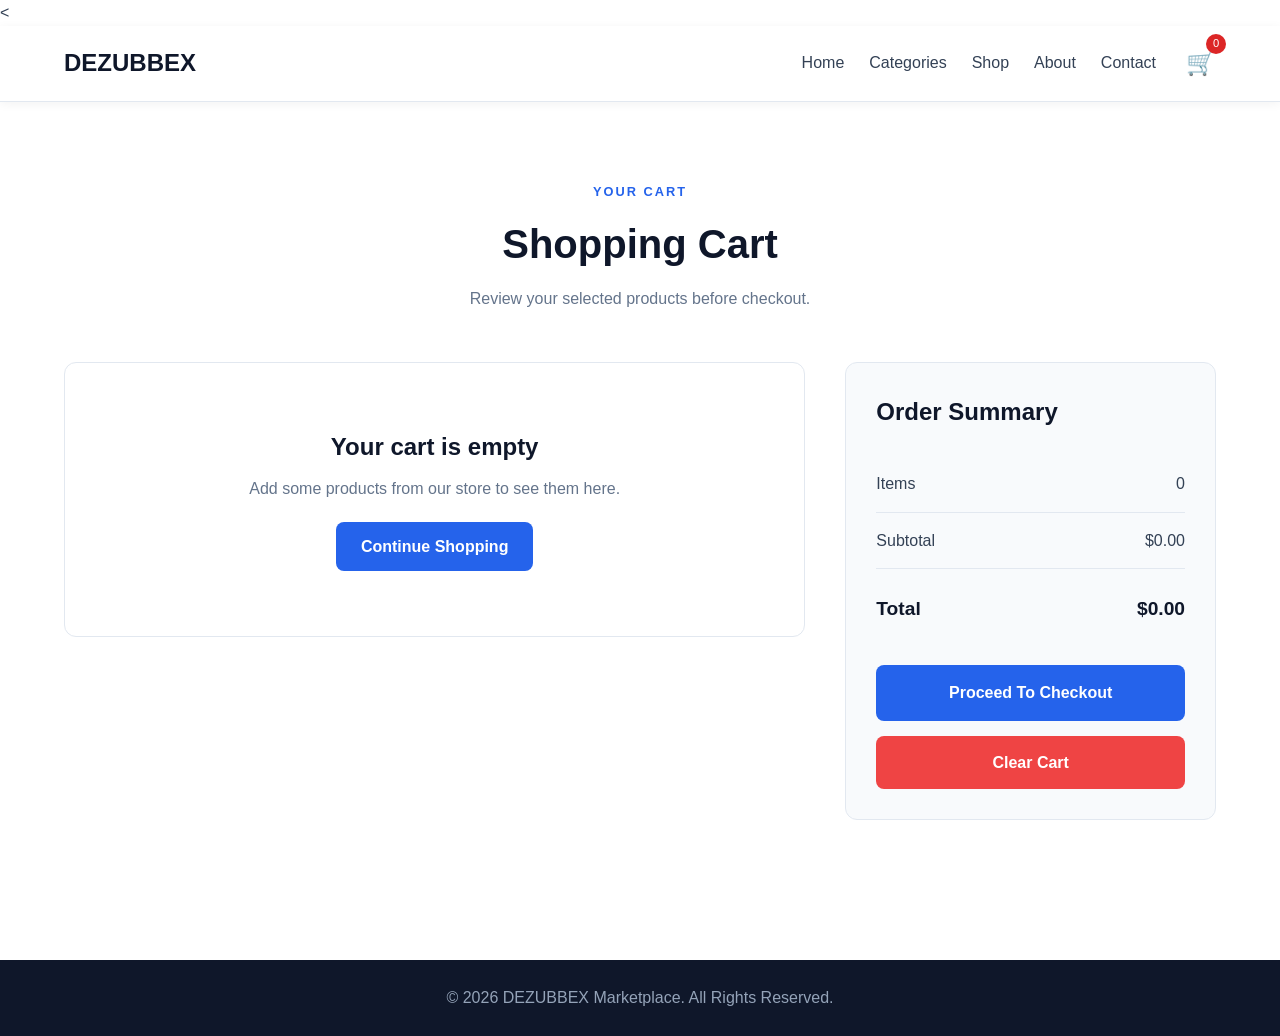
<file: cart.html>
<<!DOCTYPE html>
<html lang="en">

<head>

  <meta charset="UTF-8">

  <meta name="viewport" content="width=device-width, initial-scale=1.0">

  <title>Shopping Cart | DEZUBBEX Marketplace</title>

  <link rel="stylesheet" href="cart.css">

</head>

<body>

<!-- ================= HEADER ================= -->

<header class="header">

  <div class="container navbar">

    <!-- Logo -->
    <a href="index.html" class="logo">
      DEZUBBEX
    </a>

    <!-- Navigation -->
    <nav class="nav" id="nav">

      <a href="index.html">Home</a>
      <a href="index.html#categories">Categories</a>
      <a href="index.html#products">Shop</a>
      <a href="index.html#about">About</a>
      <a href="index.html#contact">Contact</a>

    </nav>

    <!-- Cart -->
    <a href="cart.html" class="cart-link">
      🛒
      <span id="cart-count">0</span>
    </a>

    <!-- Hamburger -->
    <button
      class="menu-btn"
      id="menu-btn"
      type="button"
      aria-label="Open menu"
      aria-expanded="false"
    >
      ☰
    </button>

  </div>

</header>

<!-- ================= MOBILE NAV ================= -->

<div class="mobile-nav" id="mobile-nav">

  <a href="index.html">Home</a>
  <a href="index.html#categories">Categories</a>
  <a href="index.html#products">Shop</a>
  <a href="index.html#about">About</a>
  <a href="index.html#contact">Contact</a>

</div>

<!-- ================= CART SECTION ================= -->

<main>

<section class="cart-section">

<div class="container">

<div class="section-heading">

  <span>YOUR CART</span>

  <h1>Shopping Cart</h1>

  <p>Review your selected products before checkout.</p>

</div>

<div class="cart-layout">

<!-- ================= CART ITEMS ================= -->

<div class="cart-items-box">

  <div id="cart-items" class="cart-items"></div>

  <!-- Empty Cart Message -->
  <div id="empty-cart" class="empty-cart">

    <h2>Your cart is empty</h2>

    <p>Add some products from our store to see them here.</p>

    <a href="index.html#products" class="continue-btn">
      Continue Shopping
    </a>

  </div>

</div>

<!-- ================= CART SUMMARY ================= -->

<div class="cart-summary">

<h2>Order Summary</h2>

<div class="summary-row">
  <span>Items</span>
  <span id="total-items">0</span>
</div>

<div class="summary-row">
  <span>Subtotal</span>
  <span id="subtotal">$0.00</span>
</div>

<div class="summary-row total">
  <span>Total</span>
  <span id="total-price">$0.00</span>
</div>

<button class="checkout-btn" id="checkout-btn">
  Proceed To Checkout
</button>

<button class="clear-cart-btn" id="clear-cart-btn">
  Clear Cart
</button>

</div>

</div>

</div>

</section>

</main>

<!-- ================= FOOTER ================= -->

<footer class="footer">

  <div class="container footer-content">
    <p>© 2026 DEZUBBEX Marketplace. All Rights Reserved.</p>
  </div>

</footer>

<script src="cart.js" defer></script>

</body>
</html>
</file>
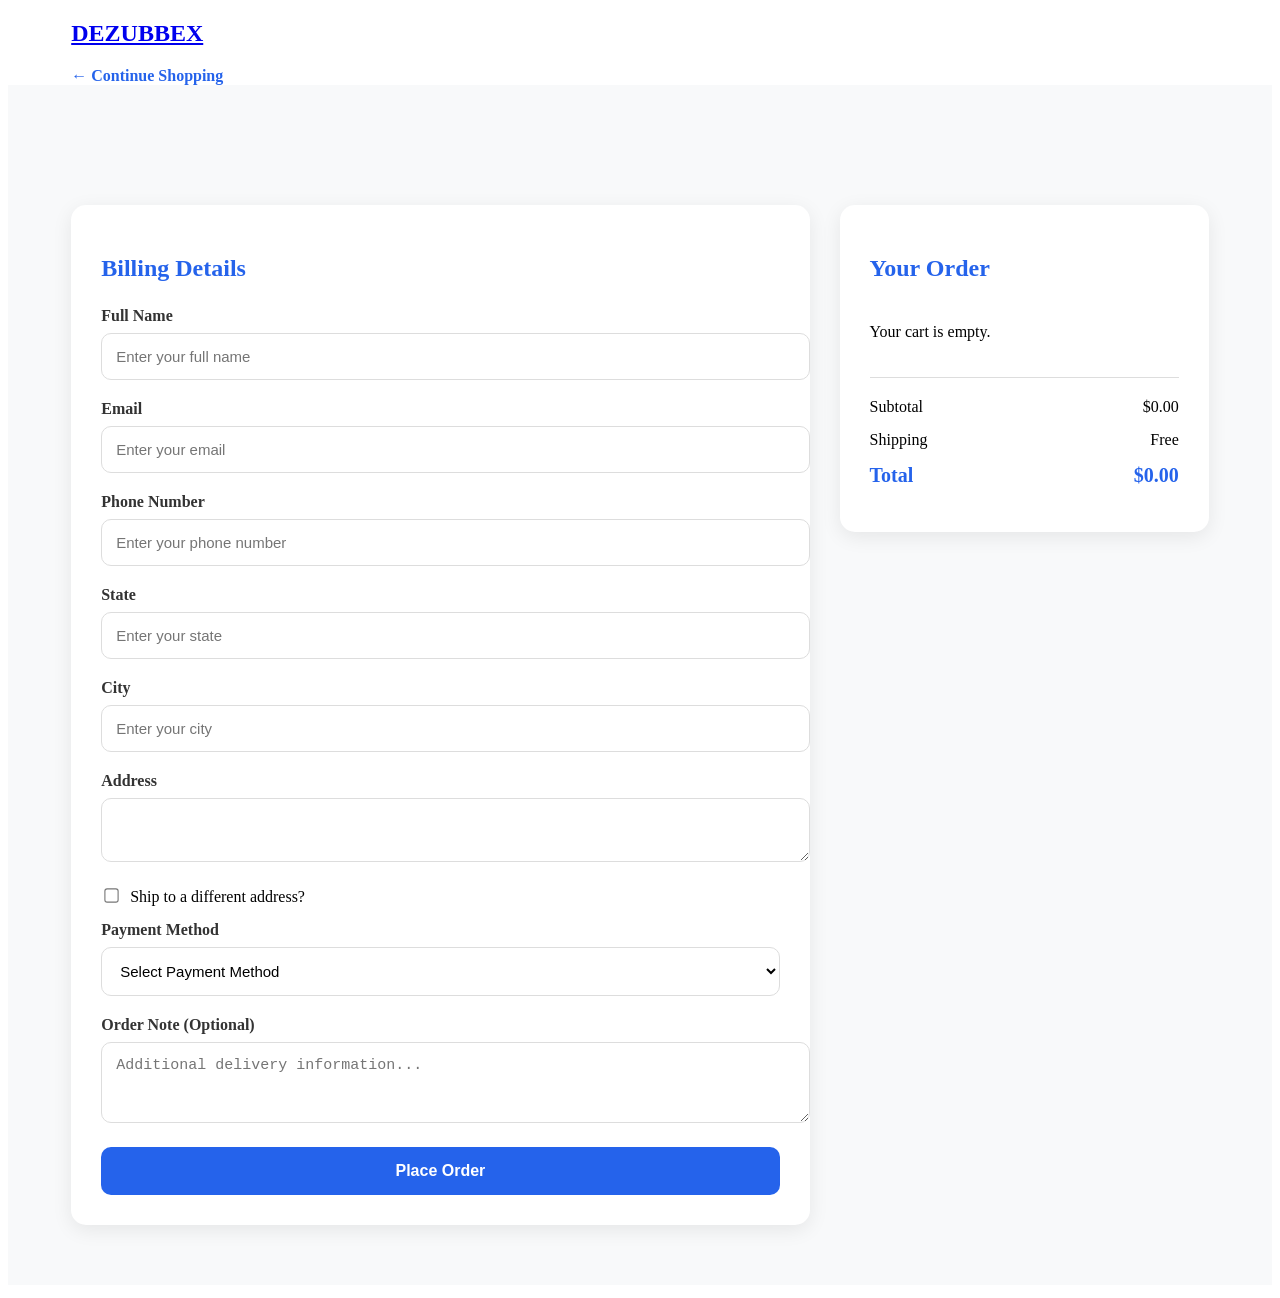
<file: checkout.html>
<!DOCTYPE html>
<html lang="en">
<head>
  <meta charset="UTF-8" />
  <meta name="viewport" content="width=device-width, initial-scale=1.0"/>

  <title>Checkout | DEZUBBEX Marketplace</title>

  <link rel="stylesheet" href="checkout.css">
</head>

<body>

  <!-- HEADER -->
  <header class="header">
    <div class="container navbar">

      <a href="index.html" class="logo">
        <h2>DEZUBBEX</h2>
      </a>

      <a href="index.html" class="back-btn">
        ← Continue Shopping
      </a>

    </div>
  </header>

  <!-- CHECKOUT -->
  <section class="checkout-section">

    <div class="container checkout-container">

      <!-- CUSTOMER DETAILS -->
      <div class="checkout-form">

        <h2>Billing Details</h2>

        <form id="checkout-form" autocomplete="on">

          <div class="form-group">
            <label for="fullname">Full Name</label>
            <input
              type="text"
              id="fullname"
              name="fullname"
              placeholder="Enter your full name"
              required
            >
          </div>

          <div class="form-group">
            <label for="email">Email</label>
            <input
              type="email"
              id="email"
              name="email"
              placeholder="Enter your email"
              required
            >
          </div>

          <div class="form-group">
            <label for="phone">Phone Number</label>
            <input
              type="tel"
              id="phone"
              name="phone"
              placeholder="Enter your phone number"
              required
            >
          </div>

          <div class="form-group">
            <label for="state">State</label>
            <input
              type="text"
              id="state"
              name="state"
              placeholder="Enter your state"
              required
            >
          </div>

          <div class="form-group">
            <label for="city">City</label>
            <input
              type="text"
              id="city"
              name="city"
              placeholder="Enter your city"
              required
            >
          </div>
          
          
          <div class="form-group">
            <label>Address</label>
            <textarea id="address" required></textarea>
          </div>
                   
          <label style="display: block; margin: 15px 0;">
            <input type="checkbox" id="different-shipping">
            Ship to a different address?
          </label>

          <div id="shipping-section" style="display: none;">
            <h3>Shipping Information</h3>
            <div class="form-group">
              <label>Full Name</label>
              <input
                type="text"
                id="shipping-name">
              </div>

              <div class="form-group">
                <label>Phone</label>
                <input type="tel" id="ship-phone">
              </div>

            
          <div class="form-group">
            <label>Address</label>
            <textarea
              id="ship-address">
            </textarea>
          </div>
          </div>


          <div class="form-group">
            <label for="payment">Payment Method</label>

            <select id="payment" name="payment" required>
              <option value="">Select Payment Method</option>
              <option value="cod">Cash on Delivery</option>
              <option value="transfer">Bank Transfer</option>
              <option value="card">Debit/Credit Card</option>
            </select>

          </div>

          <div class="form-group">
            <label for="note">Order Note (Optional)</label>

            <textarea
              id="note"
              name="note"
              rows="3"
              placeholder="Additional delivery information..."
            ></textarea>
          </div>

          <button type="submit" class="checkout-btn">
            Place Order
          </button>

        </form>

      </div>

      <!-- ORDER SUMMARY -->
      <div class="order-summary">

        <h2>Your Order</h2>

        <div id="checkout-items">
          <!-- JS will insert products here -->
        </div>

        <hr>

        <div class="summary-row">
          <span>Subtotal</span>
          <span id="subtotal">₦0.00</span>
        </div>

        <div class="summary-row">
          <span>Shipping</span>
          <span>Free</span>
        </div>

        <div class="summary-row total">
          <span>Total</span>
          <span id="total">₦0.00</span>
        </div>

      </div>

    </div>
    
  </section>

  <script src="checkout.js"></script>

</body>
</html>
</file>
<file: cart.css>
/* ========================================
   DEZUBBEX CART PAGE
======================================== */


:root{

  --primary:#2563eb;
  --primary-dark:#1d4ed8;

  --dark:#0f172a;

  --text:#334155;

  --muted:#64748b;

  --white:#ffffff;

  --light:#f8fafc;

  --border:#e2e8f0;

  --danger:#dc2626;

  --success:#16a34a;

  --radius:12px;

  --transition:.3s ease;

  --container-width:1200px;

}



/* ========================================
   RESET
======================================== */


*{

  margin:0;
  padding:0;
  box-sizing:border-box;

}


html{

  scroll-behavior:smooth;

}


body{

  font-family:Arial, Helvetica, sans-serif;

  background:var(--white);

  color:var(--text);

  line-height:1.6;

}


img{

  max-width:100%;

  display:block;

}


a{

  text-decoration:none;

  color:inherit;

}


button{

  font:inherit;

  cursor:pointer;

  border:none;

}



.container{

  width:90%;

  max-width:var(--container-width);

  margin:auto;

}



/* ========================================
   HEADER
======================================== */


.header{

  position:sticky;

  top:0;

  z-index:1000;

  background:var(--white);

  border-bottom:1px solid var(--border);

  box-shadow:0 2px 10px rgba(0,0,0,.05);

}



.navbar{

  min-height:75px;

  display:flex;

  align-items:center;

  gap:30px;

}



.logo{

  font-size:1.5rem;

  font-weight:800;

  color:var(--dark);

}



.nav{

  display:flex;

  gap:25px;

  margin-left:auto;

}



.nav a{

  color:var(--text);

  font-weight:500;

  transition:var(--transition);

}



.nav a:hover{

  color:var(--primary);

}



/* ========================================
   CART ICON
======================================== */


.cart-link{

  position:relative;

  font-size:1.5rem;

}



#cart-count{

  position:absolute;

  top:-10px;

  right:-10px;

  width:20px;

  height:20px;

  display:flex;

  justify-content:center;

  align-items:center;

  border-radius:50%;

  background:var(--danger);

  color:white;

  font-size:.7rem;

}



/* ========================================
   HAMBURGER
======================================== */


.menu-btn{

  display:none;

  background:transparent;

  font-size:1.7rem;

}



/* ========================================
   MOBILE NAV
======================================== */


.mobile-nav{

  position:fixed;

  top:75px;

  left:0;

  width:100%;

  display:none;

  flex-direction:column;

  background:var(--white);

  border-bottom:1px solid var(--border);

  z-index:999;

}



.mobile-nav.show{

  display:flex;

}



.mobile-nav a{

  padding:15px 5%;

  border-bottom:1px solid var(--border);

}



.mobile-nav a:hover{

  background:var(--light);

  color:var(--primary);

}
/* ========================================
   CART SECTION
======================================== */

.cart-section{

  padding:80px 0;

}


.section-heading{

  text-align:center;

  max-width:650px;

  margin:0 auto 50px;

}


.section-heading span{

  color:var(--primary);

  font-size:.8rem;

  font-weight:700;

  letter-spacing:2px;

}


.section-heading h1{

  margin:10px 0;

  color:var(--dark);

  font-size:2.5rem;

}


.section-heading p{

  color:var(--muted);

}



/* ========================================
   CART LAYOUT
======================================== */


.cart-layout{

  display:grid;

  grid-template-columns:2fr 1fr;

  gap:40px;

  align-items:start;

}



/* ========================================
   CART ITEMS BOX
======================================== */


.cart-items-box{

  border:1px solid var(--border);

  border-radius:var(--radius);

  padding:25px;

  background:var(--white);

}



.cart-items{

  display:flex;

  flex-direction:column;

  gap:20px;

}



/* ========================================
   SINGLE CART ITEM
======================================== */


.cart-item{

  display:grid;

  grid-template-columns:100px 1fr auto;

  gap:20px;

  align-items:center;

  padding-bottom:20px;

  border-bottom:1px solid var(--border);

}



.cart-item:last-child{

  border-bottom:none;

}



.cart-item img{

  width:100px;

  height:100px;

  object-fit:contain;

  background:var(--light);

  border-radius:10px;

}



.cart-item-info h3{

  color:var(--dark);

  font-size:1rem;

  margin-bottom:8px;

}



.cart-item-price{

  color:var(--primary);

  font-weight:700;

}



/* ========================================
   QUANTITY CONTROLS
======================================== */


.quantity-box{

  display:flex;

  align-items:center;

  gap:10px;

  margin-top:10px;

}



.quantity-btn{

  width:32px;

  height:32px;

  border-radius:6px;

  background:var(--light);

  color:var(--dark);

  font-weight:bold;

}



.quantity-btn:hover{

  background:var(--primary);

  color:var(--white);

}



.quantity{

  min-width:25px;

  text-align:center;

  font-weight:600;

}



/* ========================================
   REMOVE BUTTON
======================================== */


.remove-btn{

  padding:8px 12px;

  border-radius:6px;

  background:#fee2e2;

  color:var(--danger);

  font-size:.85rem;

  transition:var(--transition);

}



.remove-btn:hover{

  background:var(--danger);

  color:var(--white);

}



/* ========================================
   EMPTY CART
======================================== */


.empty-cart{

  text-align:center;

  padding:40px 10px;

}



.empty-cart h2{

  color:var(--dark);

  margin-bottom:10px;

}



.empty-cart p{

  color:var(--muted);

  margin-bottom:20px;

}



.continue-btn{

  display:inline-block;

  padding:12px 25px;

  border-radius:8px;

  background:var(--primary);

  color:var(--white);

  font-weight:600;

}



.continue-btn:hover{

  background:var(--primary-dark);

}
/* ========================================
   CART SUMMARY
======================================== */


.cart-summary{

  position:sticky;

  top:100px;

  padding:30px;

  border:1px solid var(--border);

  border-radius:var(--radius);

  background:var(--light);

}


.cart-summary h2{

  margin-bottom:25px;

  color:var(--dark);

  font-size:1.5rem;

}



.summary-row{

  display:flex;

  justify-content:space-between;

  align-items:center;

  padding:15px 0;

  border-bottom:1px solid var(--border);

  color:var(--text);

}



.summary-row.total{

  margin-top:10px;

  border-bottom:none;

  color:var(--dark);

  font-size:1.2rem;

  font-weight:700;

}



/* ========================================
   CHECKOUT BUTTON
======================================== */


.checkout-btn{

  width:100%;

  margin-top:25px;

  padding:15px;

  border-radius:8px;

  background:var(--primary);

  color:var(--white);

  font-weight:700;

  transition:var(--transition);

}



.checkout-btn:hover{

  background:var(--primary-dark);

  transform:translateY(-2px);

}

/* ========================================
   CLEAR CART BUTTON
======================================== */

.clear-cart-btn{

  width:100%;

  margin-top:15px;

  padding:14px;

  border:none;

  border-radius:8px;

  background:#ef4444;

  color:#fff;

  font-size:1rem;

  font-weight:600;

  cursor:pointer;

  transition:.3s;

}

.clear-cart-btn:hover{

  background:#dc2626;

}

/* ========================================
   FOOTER
======================================== */


.footer{

  background:var(--dark);

  color:var(--white);

  margin-top:60px;

}



.footer-content{

  padding:25px 0;

  text-align:center;

  color:#94a3b8;

}



/* ========================================
   TABLET
======================================== */


@media(max-width:992px){


  .nav{

    display:none;

  }


  .menu-btn{

    display:block;

    margin-left:auto;

  }


  .cart-layout{

    grid-template-columns:1fr;

  }


  .cart-summary{

    position:static;

  }


}



/* ========================================
   MOBILE
======================================== */


@media(max-width:768px){


  .navbar{

    min-height:65px;

  }


  .mobile-nav{

    top:65px;

  }


  .cart-section{

    padding:60px 0;

  }


  .section-heading h1{

    font-size:2rem;

  }


  .cart-items-box{

    padding:15px;

  }


  .cart-item{

    grid-template-columns:80px 1fr;

  }


  .cart-item img{

    width:80px;

    height:80px;

  }


  .cart-item-actions{

    grid-column:1 / -1;

  }


}



/* ========================================
   SMALL MOBILE
======================================== */


@media(max-width:480px){


  .container{

    width:92%;

  }


  .cart-item{

    display:flex;

    flex-direction:column;

    align-items:flex-start;

  }


  .cart-item img{

    width:120px;

    height:120px;

  }


  .quantity-box{

    margin-top:15px;

  }


  .remove-btn{

    margin-top:10px;

  }


}
</file>
<file: checkout.css>
/* ========================================
   ROOT VARIABLES (IMPORTANT FIX)
======================================== */

:root {
  --primary: #2563eb;
  --primary-dark: #1d4ed8;
  --text: #334155;
  --white: #ffffff;
}

/* ========================================
   GLOBAL CONTAINER (ADDED)
======================================== */

.container {
  width: 90%;
  max-width: 1200px;
  margin: auto;
}

/* ========================================
   CHECKOUT PAGE
======================================== */

.checkout-section {
  padding: 120px 0 60px;
  background: #f8f9fa;
  min-height: 100vh;
}

.checkout-container {
  display: grid;
  grid-template-columns: 2fr 1fr;
  gap: 30px;
  align-items: flex-start;
}

/* ===============================
   FORM
================================= */

.checkout-form,
.order-summary {
  background: #fff;
  padding: 30px;
  border-radius: 15px;
  box-shadow: 0 5px 20px rgba(0,0,0,.08);
}

.checkout-form h2,
.order-summary h2 {
  margin-bottom: 25px;
  color: var(--primary);
}
/* ===============================
   SHIPPING SECTION
================================= */

#shipping-section {
  margin-bottom: 30px;
  padding-bottom: 30px;
  border-bottom: 1px solid #eee;
}

#shipping-section h3 {
  margin-bottom:15px;
  color: var(--primary);
}

/* ===============================
   CHECKBOX 
================================= */

#different-shipping {
  margin-right:8px;
  transform:scale(1.1);
  cursor:pointer;
}
/* ===============================
   FORM FIELDS
================================= */

.form-group {
  margin-bottom: 20px;
}

.form-group label {
  display: block;
  font-weight: 600;
  margin-bottom: 8px;
  color: #333;
}

.form-group input,
.form-group textarea,
.form-group select {
  width: 100%;
  padding: 14px;
  border: 1px solid #ddd;
  border-radius: 10px;
  font-size: 15px;
  outline: none;
  transition: .3s;
  background: #fff;
}

.form-group textarea {
  resize: vertical;
}

.form-group input:focus,
.form-group textarea:focus,
.form-group select:focus {
  border-color: var(--primary);
  box-shadow: 0 0 0 3px rgba(37, 99, 235, 0.15);
}

/* ===============================
   BUTTON
================================= */

.checkout-btn {
  width: 100%;
  padding: 15px;
  border: none;
  border-radius: 10px;
  background: var(--primary);
  color: #fff;
  font-size: 16px;
  font-weight: bold;
  cursor: pointer;
  transition: .3s;
}

.checkout-btn:hover {
  background: var(--primary-dark);
  transform: translateY(-2px);
}

/* ===============================
   ORDER SUMMARY
================================= */

#checkout-items {
  display: flex;
  flex-direction: column;
  gap: 15px;
  margin-bottom: 20px;
}

.checkout-item {
  display: flex;
  gap: 12px;
  align-items: center;
}

.checkout-item img {
  width: 70px;
  height: 70px;
  object-fit: contain; /* FIXED */
  border-radius: 10px;
  background: #f2f2f2;
}

.checkout-info {
  flex: 1;
}

.checkout-info h4 {
  font-size: 15px;
  margin-bottom: 5px;
  color: #222;
}

.checkout-info p {
  color: #777;
  font-size: 14px;
}

.summary-row {
  display: flex;
  justify-content: space-between;
  margin: 15px 0;
  font-size: 16px;
}

.summary-row.total {
  font-size: 20px;
  font-weight: bold;
  color: var(--primary);
}

.order-summary hr {
  border: none;
  border-top: 1px solid #ddd;
  margin: 20px 0;
}

/* ===============================
   BACK BUTTON
================================= */

.back-btn {
  text-decoration: none;
  color: var(--primary);
  font-weight: 600;
  transition: .3s;
}

.back-btn:hover {
  color: var(--primary-dark);
}

/* ===============================
   RESPONSIVE
================================= */

@media (max-width: 992px) {
  .checkout-container {
    grid-template-columns: 1fr;
  }

  .checkout-form,
  .order-summary {
    padding: 25px;
  }
}

@media (max-width: 768px) {
  .checkout-section {
    padding: 100px 0 40px;
  }

  .checkout-form,
  .order-summary {
    padding: 20px;
  }

  .checkout-item img {
    width: 60px;
    height: 60px;
  }

  .summary-row {
    font-size: 15px;
  }

  .summary-row.total {
    font-size: 18px;
  }

  .checkout-btn {
    font-size: 15px;
    padding: 14px;
  }
}
</file>
